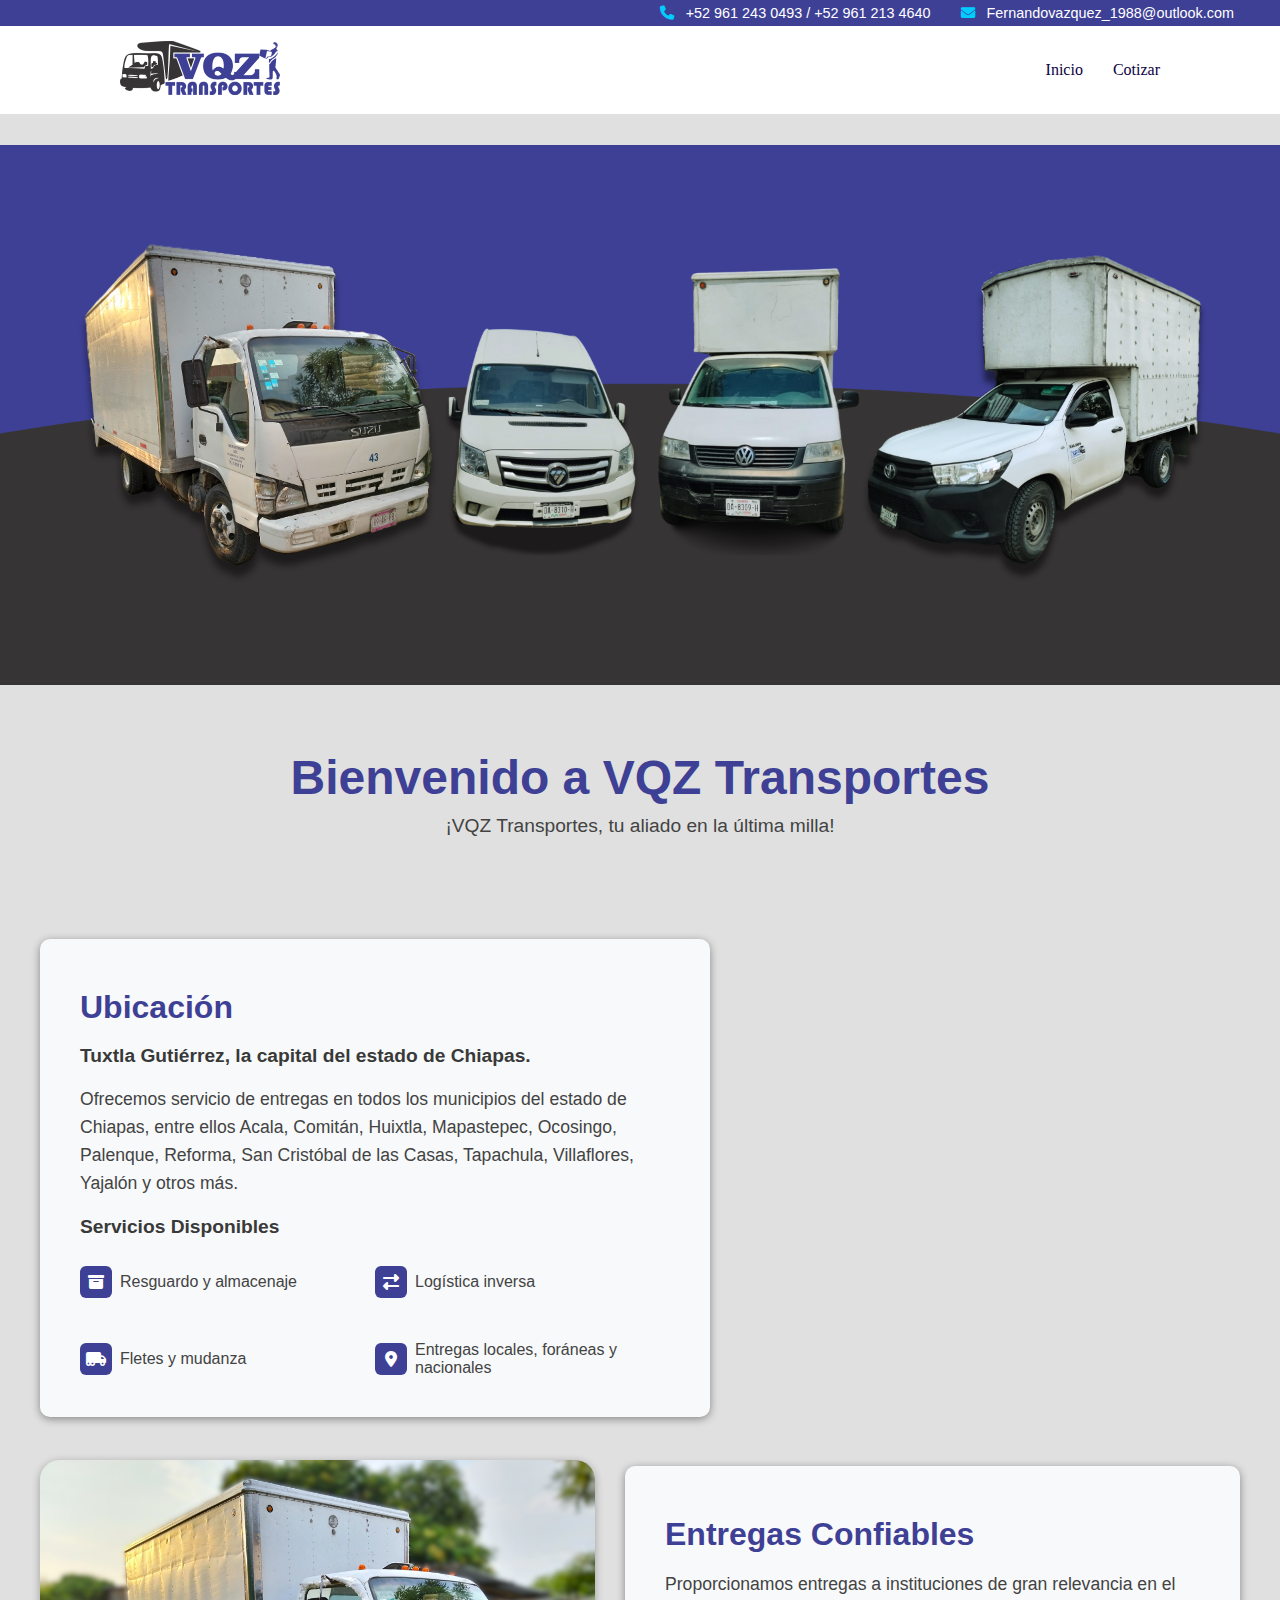
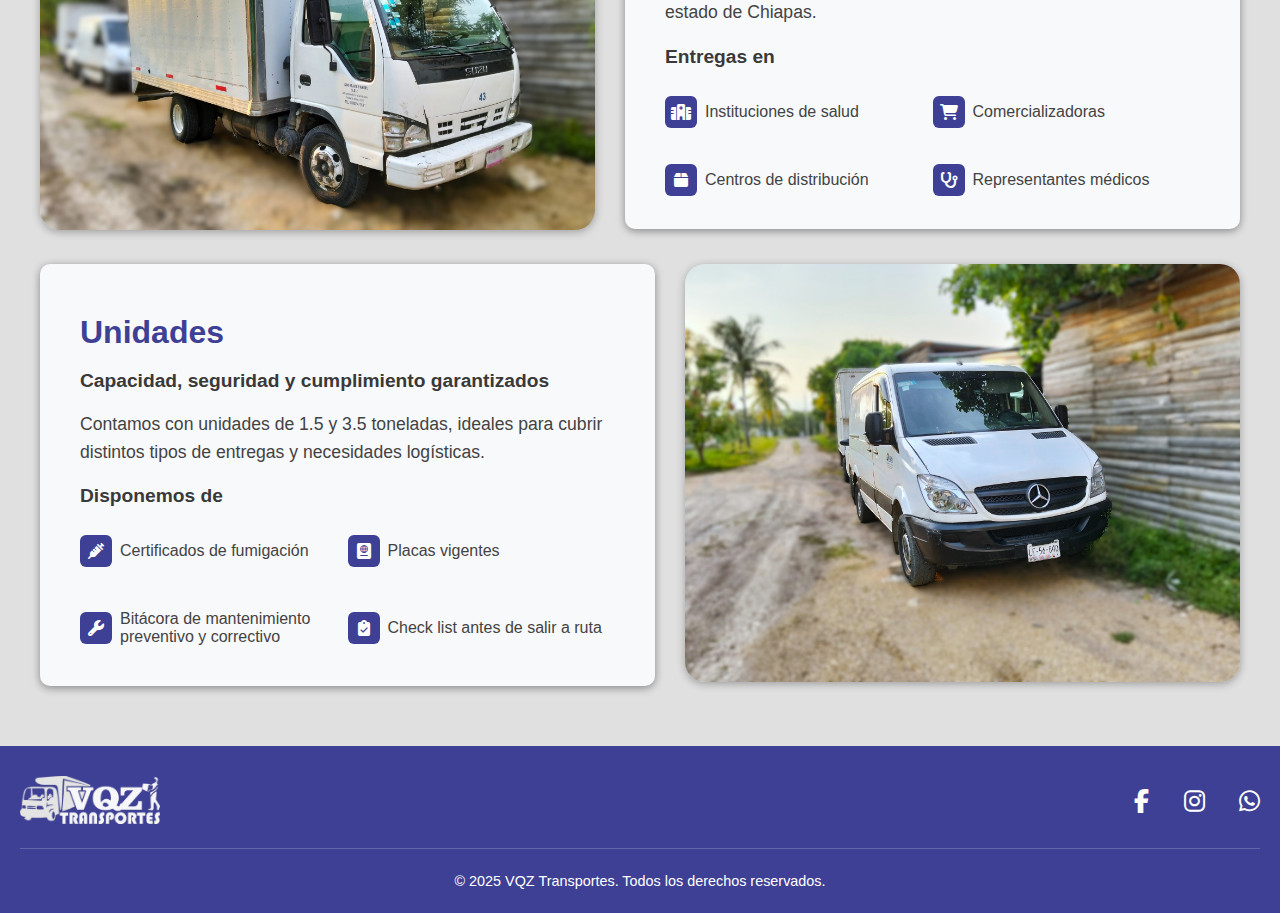
<file: index.html>
<!DOCTYPE html>
<html lang="es">

<head>
  <meta charset="UTF-8">
  <title>VQZ Transportes</title>
  <link rel="stylesheet" href="style.css">
  <!-- Para iconos de teléfono y correo usamos Font Awesome -->
  <link rel="stylesheet" href="https://cdnjs.cloudflare.com/ajax/libs/font-awesome/6.5.0/css/all.min.css">
  <meta name="viewport" content="width=device-width, initial-scale=1">
</head>

<body>
  <!-- Barra superior de contacto -->
  <div class="topbar">
    <div class="contact-info">
      <span><i class="fas fa-phone"></i> +52 961 243 0493 / +52 961 213 4640</span>
      <span><i class="fas fa-envelope"></i> Fernandovazquez_1988@outlook.com</span>
    </div>
  </div>

<nav class="navbar">
  <div class="logo">
    <img src="fotos/logo.png" alt="Logo de VQZ Transportes">
  </div>
  <!-- Botón hamburguesa -->
  <div class="hamburger" id="hamburger">
    <i class="fas fa-bars"></i>
  </div>

  <ul class="nav-links" id="nav-links">
    <li><a href="index.html">Inicio</a></li>
    <li><a href="#">Cotizar</a></li>
  </ul>
</nav>

  
  <!-- Espacio antes de la imagen -->
  <section class="espacio"></section>
  <!-- Imagen grande -->
  <section class="hero"></section>
  <!-- Espacio después de la imagen -->
  <section class="espacio"></section>

  <!-- Texto debajo de la imagen -->
  <div class="inicio">
    <h1>Bienvenido a VQZ Transportes</h1>
    <p>¡VQZ Transportes, tu aliado en la última milla!</p>
  </div>

  <!-- UBICACION -->
  <div class="contenedor">
    <div class="caja">
      <h2>Ubicación</h2>
      <h3>Tuxtla Gutiérrez, la capital del estado de Chiapas.</h3>
      <p>
        Ofrecemos servicio de entregas en todos los municipios del estado de Chiapas, 
        entre ellos Acala, Comitán, Huixtla, Mapastepec, Ocosingo, Palenque, Reforma, 
        San Cristóbal de las Casas, Tapachula, Villaflores, Yajalón y otros más. 
      </p>
      <h3>Servicios Disponibles</h3>
        <div class="grid-matriz">
          <div class="servicio">Resguardo y almacenaje</div>
          <div class="servicio">Logística inversa</div>
          <div class="servicio">Fletes y mudanza</div>
          <div class="servicio">Entregas locales, foráneas y nacionales</div>
        </div>
      </div>
    <div class="chiapas">
      <!--<img src="chiapas.png" alt="Estado de Chiapas">-->
      <iframe 
        src= "https://www.google.com/maps/embed?pb=!1m18!1m12!1m3!1d1961119.137851623!2d-93.57500120075778!3d16.25583297581354!2m3!1f0!2f0!3f0!3m2!1i1024!2i768!4f13.1!3m3!1m2!1s0x858d44b49757ce67%3A0xcf0033824619d615!2sChiapas!5e0!3m2!1sen!2smx!4v1758766264084!5m2!1sen!2smx"
        width="500" 
        height="500" 
        style="border:0;" 
        allowfullscreen="" 
        loading="lazy" 
        referrerpolicy="no-referrer-when-downgrade">
      </iframe>
    </div>
  </div>

  <!-- ENTREGAS CONFIABLES-->
  <div class="contenedor">
    <div class="clientes">
      <img src="fotos/isuzu3_desenfoque.jpg" alt="Isuzu">
    </div>
    <div class="caja">
      <h2>Entregas Confiables</h2>
      <p>Proporcionamos entregas a instituciones de gran relevancia en el estado de Chiapas.</p>
      <h3>Entregas en</h3>
      <div class="grid-matriz">
        <div class="clientes_destacados">Instituciones de salud</div>
        <div class="clientes_destacados">Comercializadoras</div>
        <div class="clientes_destacados">Centros de distribución</div>
        <div class="clientes_destacados">Representantes médicos</div>
      </div>
    </div>
  </div>

  <!-- UNIDADES -->
  <div class="contenedor">
    <div class="caja">
      <h2>Unidades</h2>
      <h3>Capacidad, seguridad y cumplimiento garantizados</h3>
      <p>
        Contamos con unidades de 1.5 y 3.5 toneladas, ideales para cubrir distintos tipos de entregas y necesidades logísticas. 
      </p>
      <h3>Disponemos de</h3>
      <div class="grid-matriz">
        <div class="unidades">Certificados de fumigación</div>
        <div class="unidades">Placas vigentes</div>
        <div class="unidades">Bitácora de mantenimiento preventivo y correctivo</div>
        <div class="unidades">Check list antes de salir a ruta</div>
      </div>
    </div>
    <div class="eurovan">
      <img src="/fotos/eurovan_desenfoque.jpg" alt="Eurovan">
    </div>
  </div>

  <!-- FOOTER -->
  <footer class="footer">
    <div class="footer-container">
      <!-- Logo en blanco y negro -->
      <div class="footer-logo">
        <img src="fotos/logo blanco negro.png" alt="Logo">
      </div>
      <!-- Redes sociales -->
      <div class="footer-social">
        <a href="#" target="_blank"><i class="fab fa-facebook-f"></i></a>
        <a href="#" target="_blank"><i class="fab fa-instagram"></i></a>
        <a href="https://wa.me/qr/O4EM22NZJRCSK1" target="_blank"><i class="fab fa-whatsapp"></i></a>
      </div>
    </div>

    <div class="footer-bottom">
      <p>© 2025 VQZ Transportes. Todos los derechos reservados.</p>
    </div>
  </footer>

  <script>
  const hamburger = document.getElementById("hamburger");
  const navLinks = document.getElementById("nav-links");

  hamburger.addEventListener("click", () => {
    navLinks.classList.toggle("active");
    hamburger.querySelector("i").classList.toggle("fa-bars");
    hamburger.querySelector("i").classList.toggle("fa-times");
  });
</script>

</body>
</html>
</file>
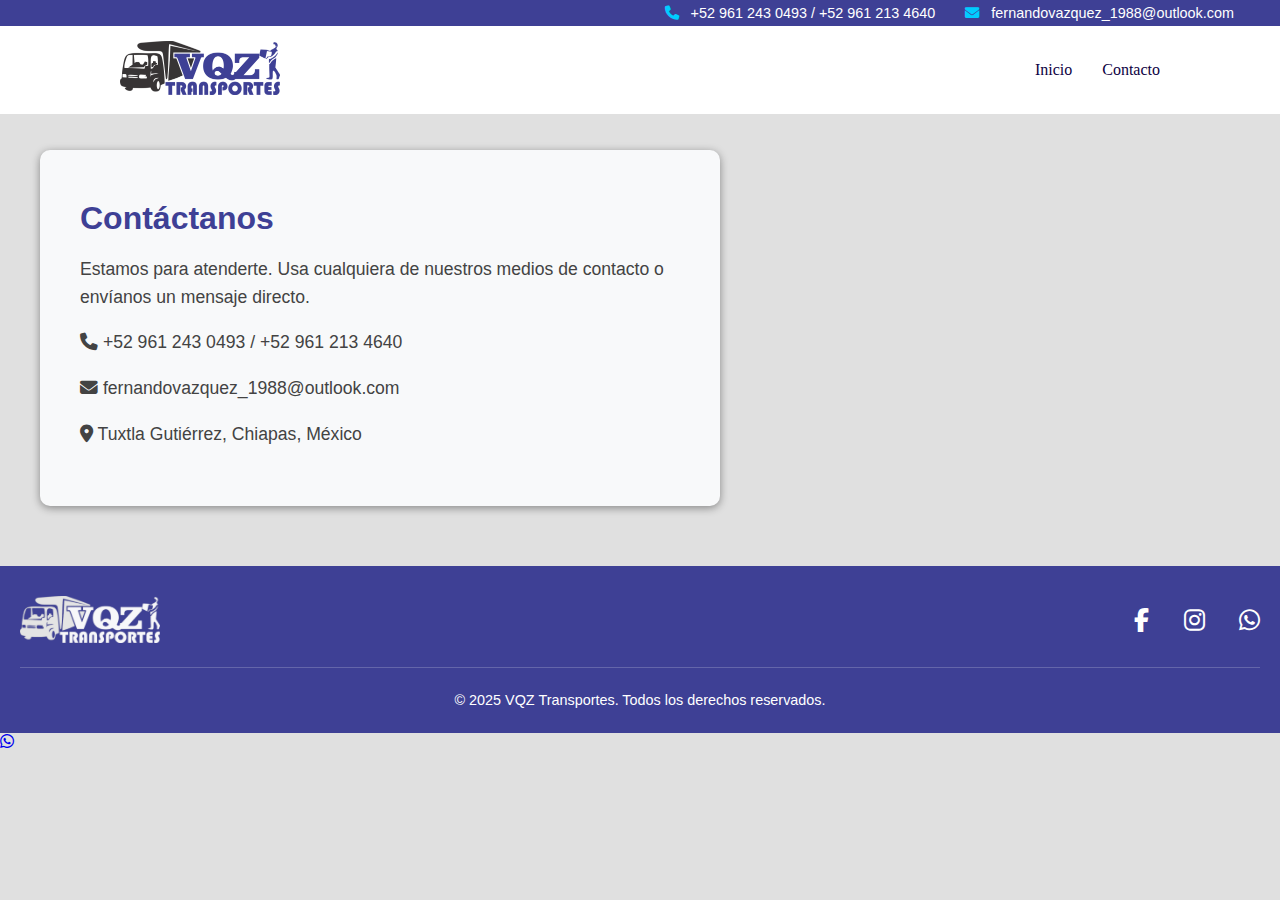
<file: contacto.html>
<!DOCTYPE html>
<html lang="es">

<head>
  <meta charset="UTF-8">
  <title>VQZ Transportes</title>
  <link rel="stylesheet" href="style.css">
  <!-- Para iconos de teléfono y correo usamos Font Awesome -->
  <link rel="stylesheet" href="https://cdnjs.cloudflare.com/ajax/libs/font-awesome/6.5.0/css/all.min.css">
  <meta name="viewport" content="width=device-width, initial-scale=1">
  <link rel="icon" href="fotos/logo_sup.jpg" type="image/png" sizes="32x32">
  <link rel="icon" href="fotos/logo_sup.jpg" type="image/png" sizes="192x192">
  <link rel="apple-touch-icon" href="fotos/logo_sup.jpg">
  <link rel="shortcut icon" href="fotos/logo_sup.jpg" type="image/x-icon">
</head>

<body>
  <!-- Barra superior de contacto -->
  <div class="topbar">
    <div class="contact-info">
      <span><i class="fas fa-phone"></i> +52 961 243 0493 / +52 961 213 4640</span>
      <span><i class="fas fa-envelope"></i> fernandovazquez_1988@outlook.com</span>
    </div>
  </div>

<nav class="navbar">
  <div class="logo">
    <img src="fotos/logo.png" alt="Logo de VQZ Transportes">
  </div>
  <!-- Botón hamburguesa -->
  <div class="hamburger" id="hamburger">
    <i class="fas fa-bars"></i>
  </div>

  <ul class="nav-links" id="nav-links">
    <li><a href="index.html">Inicio</a></li>
    <li><a href="#">Contacto</a></li>
  </ul>
</nav>

<!-- CONTACTO -->
<section class="contacto">
  <div class="contenedor">
    <div class="caja">
      <h2>Contáctanos</h2>
      <p>Estamos para atenderte. Usa cualquiera de nuestros medios de contacto o envíanos un mensaje directo.</p>
      
      <div class="info-contacto">
        <p><i class="fas fa-phone"></i> +52 961 243 0493 / +52 961 213 4640</p>
        <p><i class="fas fa-envelope"></i> fernandovazquez_1988@outlook.com</p>
        <p><i class="fas fa-map-marker-alt"></i> Tuxtla Gutiérrez, Chiapas, México</p>
      </div>
    </div>

  </div>
</section>

  <!-- FOOTER -->
  <footer class="footer">
    <div class="footer-container">
      <!-- Logo en blanco y negro -->
      <div class="footer-logo">
        <img src="fotos/logo blanco negro.png" alt="Logo">
      </div>
      <!-- Redes sociales -->
      <div class="footer-social">
        <a href="#" target="_blank"><i class="fab fa-facebook-f"></i></a>
        <a href="#" target="_blank"><i class="fab fa-instagram"></i></a>
        <a href="https://wa.me/qr/O4EM22NZJRCSK1" target="_blank"><i class="fab fa-whatsapp"></i></a>
      </div>
    </div>

    <div class="footer-bottom">
        <p>© 2025 VQZ Transportes. Todos los derechos reservados.</p>
    </div>
  </footer>

  <script>
  const hamburger = document.getElementById("hamburger");
  const navLinks = document.getElementById("nav-links");

  hamburger.addEventListener("click", () => {
    navLinks.classList.toggle("active");
    hamburger.querySelector("i").classList.toggle("fa-bars");
    hamburger.querySelector("i").classList.toggle("fa-times");
  });
</script>

<!-- Botón flotante de WhatsApp -->
<a href="https://wa.me/529612430493" class="btn-whatsapp-flotante" target="_blank">
  <i class="fab fa-whatsapp"></i>
</a>

</body>
</html>
</file>
<file: style.css>
/* Barra superior */
.topbar {
  position: fixed;
  top: 0;
  left: 0;
  width: 100%;
  box-sizing: border-box;
  z-index: 1000;
  background: #3e4095; /* color de fondo */
  color: white;
  font-size: 0.9rem;
  padding: 5px 26px; /* altura aprox 1cm */
}
.topbar .contact-info {
  max-width: 1300px; /* mismo que el contenedor */
  margin: 0 auto;
  padding: 0 20px;
  display: flex;
  justify-content: flex-end;
  gap: 30px;
}
.topbar i {
  margin-right: 8px;
  color: rgb(0, 204, 255); /* color dorado/amarillo para resaltar */
}

/* Estilos generales */
body, html {
  padding-top: 60px;  margin: 0;
  font-family: Arial, sans-serif;
  background-color: #e0e0e0;
  max-width: 100%;
  overflow-x: hidden;
}

/* Navbar */
.navbar {
  position: fixed;
  top: 26px;
  left: 0;
  width: 100%;
  z-index: 1100;
  display: flex;
  justify-content: space-between;
  align-items: center;
  background-color: #ffffff;
  padding: 15px 120px;
  box-sizing: border-box;
}
.logo img {
  width: 160px;
  transition: all 0.3s;
}
.logo img:hover{
  transform: scale(1.1);
}
.nav-links {
  list-style: none;
  margin: 0;
  padding: 0;
  display: flex;
}
.nav-links li {
  margin-left: 30px;
  transition: all 0.3s;
}
.nav-links li:hover{
  transform: scale(1.1);
}
.nav-links a {
  text-decoration: none;
  color: #0d0042;
  font-family: Verdana;
}
.nav-links a:hover {
  color: #3e4095;
}

/*INICIO*/
.hero {
  width: 100%;
  height: 60vh; /* altura de la imagen */
  background: url("fotos/inicio.png") no-repeat center center/cover;
}
.inicio {
  text-align: center;
  padding: 40px 20px;
}
@font-face {
  font-family: 'Blippo Stencil';
  src: url('fonts/BlippoStencilW01.ttf') format('truetype');
  font-weight: normal;
  font-style: normal;
}
.inicio h1 {
  font-size: 3rem;
  margin: 0;
  color: #3e4095;
}
.inicio p {
  font-size: 1.2rem;
  margin-top: 10px;
  color: #434343;
}
.espacio {
  height: 25px; /* ajusta según el aire que quieras */
}

/* Contenedor general */
.contenedor {
  display: flex;
  align-items: center;
  justify-content: space-between;
  gap: 30px;
  max-width: 1300px; /* Ancho máximo tipo sitio web */
  margin: 30px auto; /* Centrar y separar del borde superior */
  padding: 0 40px; /* Márgenes internos laterales */
  box-sizing: border-box;
}

/* Caja de texto */
.contenedor .caja {
  flex: 1;
  max-width: 600px;
  background: #f8f9fa; /* Fondo suave */
  padding: 40px;
  border-radius: 10px; /* Bordes redondeados */
  box-shadow: 0 2px 8px rgba(0, 0, 0, 0.4); /* Sombra ligera */
}
.contenedor .caja h2 {
  margin-top: 10px;
  margin-bottom: 15px;
  font-size: 2rem;
  color: #3e4095;
}
.contenedor .caja h3 {
  margin-bottom: 15px;
  font-size: 1.2rem;
  color: #393939;
}
.contenedor .caja p {
  font-size: 1.1rem;
  color: #434343;
  line-height: 1.6;
}

/* Contenedor de 2 columnas y 2 filas */
.grid-matriz {
  margin-top: 35px;
  display: grid;
  grid-template-columns: 1fr 1fr;
  gap: 50px 0px; /* separación vertical y horizontal */
}

.grid-matriz .servicio,
.grid-matriz .clientes_destacados,
.grid-matriz .unidades {
  font-size: 1rem;
  color: #434343;
  font-weight: 500;
  position: relative;
  padding-left: 40px; /* espacio para el icono */
  display: flex;          /* <-- centra el contenido verticalmente */
  align-items: center;    /* <-- centra el texto con el icono */
}
/* Estilo base de los íconos */
.grid-matriz .servicio::after,
.grid-matriz .clientes_destacados::after,
.grid-matriz .unidades::after {
  font-family: "Font Awesome 6 Free";
  font-weight: 900;
  position: absolute;
  left: 0;
  top: 50%;
  transform: translateY(-50%);
  font-size: 1rem;
  width: 32px;
  height: 32px;
  background-color: #3e4095; /* fondo azul oscuro */
  color: white;
  border-radius: 6px;
  display: flex;
  align-items: center;
  justify-content: center;
}
.grid-matriz .servicio:nth-child(1)::after {
  content: "\f187"; /* fa-folder */
  color: #ffffff;
}
.grid-matriz .servicio:nth-child(2)::after {
  content: "\f362"; /* fa-exchange-alt */
  color: #ffffff;
}
.grid-matriz .servicio:nth-child(3)::after {
  content: "\f4df"; /* fa-truck-moving */
  color: #ffffff;
}
.grid-matriz .servicio:nth-child(4)::after {
  content: "\f3c5"; /* fa-truck */
  color: #ffffff;
}
.chiapas iframe {
  border-radius: 20px;   /* esquinas redondeadas */
  overflow: hidden;      /* recorta contenido que sobresalga */
}

.grid-matriz .clientes_destacados:nth-child(1)::after {
  content: "\f0f8"; /* fa-hospital */
}
.grid-matriz .clientes_destacados:nth-child(2)::after {
  content: "\f07a"; /* fa-shopping-cart */
}
.grid-matriz .clientes_destacados:nth-child(3)::after {
  content: "\f466"; /* fa-warehouse */
}
.grid-matriz .clientes_destacados:nth-child(4)::after {
  content: "\f0f1"; /* fa-user-md */
}
.clientes img {
  max-width: 555px;  /* límite de ancho */
  /*width: 100%;       /* que se ajuste al contenedor */
  /*height: auto;      /* mantiene proporción */
  border-radius: 20px; /* opcional, igual que los iframes */
  box-shadow: 0 2px 8px rgba(0,0,0,0.3); /* opcional */
  overflow: hidden;      /* recorta contenido que sobresalga */
}

.grid-matriz .unidades:nth-child(1)::after {
  content: "\f48e"; /* fa-fumigacion */
}
.grid-matriz .unidades:nth-child(2)::after {
  content: "\f5ab"; /* fa-placast */
}
.grid-matriz .unidades:nth-child(3)::after {
  content: "\f0ad"; /* fa-mantenimiento */
}
.grid-matriz .unidades:nth-child(4)::after {
  content: "\f46c"; /* fa-checklist */
}
.eurovan img {
  max-width: 555px;  /* límite de ancho */
  /*width: 100%;       /* que se ajuste al contenedor */
  /*height: auto;      /* mantiene proporción */
  border-radius: 20px; /* opcional, igual que los iframes */
  box-shadow: 0 2px 8px rgba(0,0,0,0.3); /* opcional */
  overflow: hidden;      /* recorta contenido que sobresalga */
}

/* 📱 Responsivo: una columna en móvil */
@media (max-width: 1200px) {
  .grid-matriz {
    grid-template-columns: 1fr;
    text-align: center;
  }
  .grid-matriz .servicio {
    padding-right: 0;
  }
  .grid-matriz .servicio::after {
    position: static;
    margin-left: 8px;
    transform: none;
  }
}

/* ================== FOOTER ================== */
.footer {
  background-color: #3e4095;
  color: #ffffff;
  padding: 30px 20px 10px;
  margin-top: 60px;
}
.footer-container {
  max-width: 1300px;
  margin: 0 auto;
  display: flex;
  align-items: center;
  justify-content: space-between;
  flex-wrap: wrap;
}
.footer-logo img {
  width: 140px;
  transition: transform 0.3s;
}
.footer-logo img:hover {
  transform: scale(1.05);
}
.footer-social a {
  color: #ffffff;
  font-size: 1.5rem;
  margin-left: 30px;
  transition: color 0.3s, transform 0.3s;
}
.footer-social a:hover {
  color: rgb(0, 204, 255); /* azul claro al pasar el mouse */
  transform: scale(1.2);
}
.footer-bottom {
  text-align: center;
  margin-top: 20px;
  font-size: 0.9rem;
  color: #ffffff;
  border-top: 1px solid rgba(255,255,255,0.2);
  padding-top: 10px;
}
/* 📱 Responsive */
@media (max-width: 1200px) {
  .footer-container {
    flex-direction: column;
    text-align: center;
  }
  .footer-social {
    margin-top: 20px;
  }
  .footer-social a {
    margin: 0 15px;
  }
}

/* === MENÚ HAMBURGUESA === */
.hamburger {
  display: none;
  font-size: 1.8rem;
  color: #3e4095;
  cursor: pointer;
}
/* 📱 Responsive navbar */
@media (max-width: 1200px) {
  .navbar {
    padding: 40px 40px;
  }
  /* Oculta el menú por defecto en móvil */
  .nav-links {
    position: absolute;
    top: 70px; /* debajo de la navbar */
    right: 0;
    width: 100%;
    background: #ffffff;
    flex-direction: column;
    align-items: flex-start;
    padding: 20px;
    box-shadow: 0 2px 10px rgba(0,0,0,0.2);
    display: none;
    border-radius: 0 0 8px 8px;
  }
  .nav-links li {
    margin: 15px 0;
  }
  .nav-links a {
    font-size: 1.3rem; /* texto más grande en el menú */
    padding: 10px 0;
    width: 100%;
    display: block;
  }
  /* Muestra el menú cuando esté activo */
  .nav-links.active {
    display: flex;
  }
  /* Mostrar el ícono hamburguesa en móvil */
  .hamburger {
    display: block;
    font-size: 2.2rem; /* icono más grande */
  }
  .logo img {
    width: 180px; /* más grande en móvil */
  }
}

/* 📱 Topbar responsiva */
@media (max-width: 1200px) {
  .topbar {
    font-size: 0.8rem;
    padding: 8px 12px;
    text-align: center;
  }
  .topbar .contact-info {
    flex-direction: column;
    align-items: center;
    gap: 6px;
    padding: 0;
  }
  .topbar span {
    display: block;
  }
}

/* 📱 Contenedores responsivos */
@media (max-width: 1200px) {
  .contenedor {
    flex-direction: column;
    padding: 0 20px;
    gap: 20px;
  }
  .contenedor .caja {
    max-width: 100%;
    width: 100%;
    padding: 25px;
    box-sizing: border-box;
  }
  .clientes img,
  .eurovan img {
    max-width: 100%;
    width: 100%;
    height: auto;
  }
}
@media (max-width: 1200px) {
  .chiapas iframe {
    width: 100%;
    height: 300px; /* altura más proporcional en móvil */
  }
}

@media (max-width: 1200px) {
  .inicio h1 {
    font-size: 2.5rem;
  }

  .inicio p {
    font-size: 1.4rem;
  }

  .contenedor .caja h2 {
    font-size: 2.2rem;
  }

  .contenedor .caja h3 {
    font-size: 1.4rem;
  }

  .contenedor .caja p {
    font-size: 1.3rem;
  }

  .grid-matriz .servicio,
  .grid-matriz .clientes_destacados,
  .grid-matriz .unidades {
    font-size: 1.2rem;
  }
}
</file>
